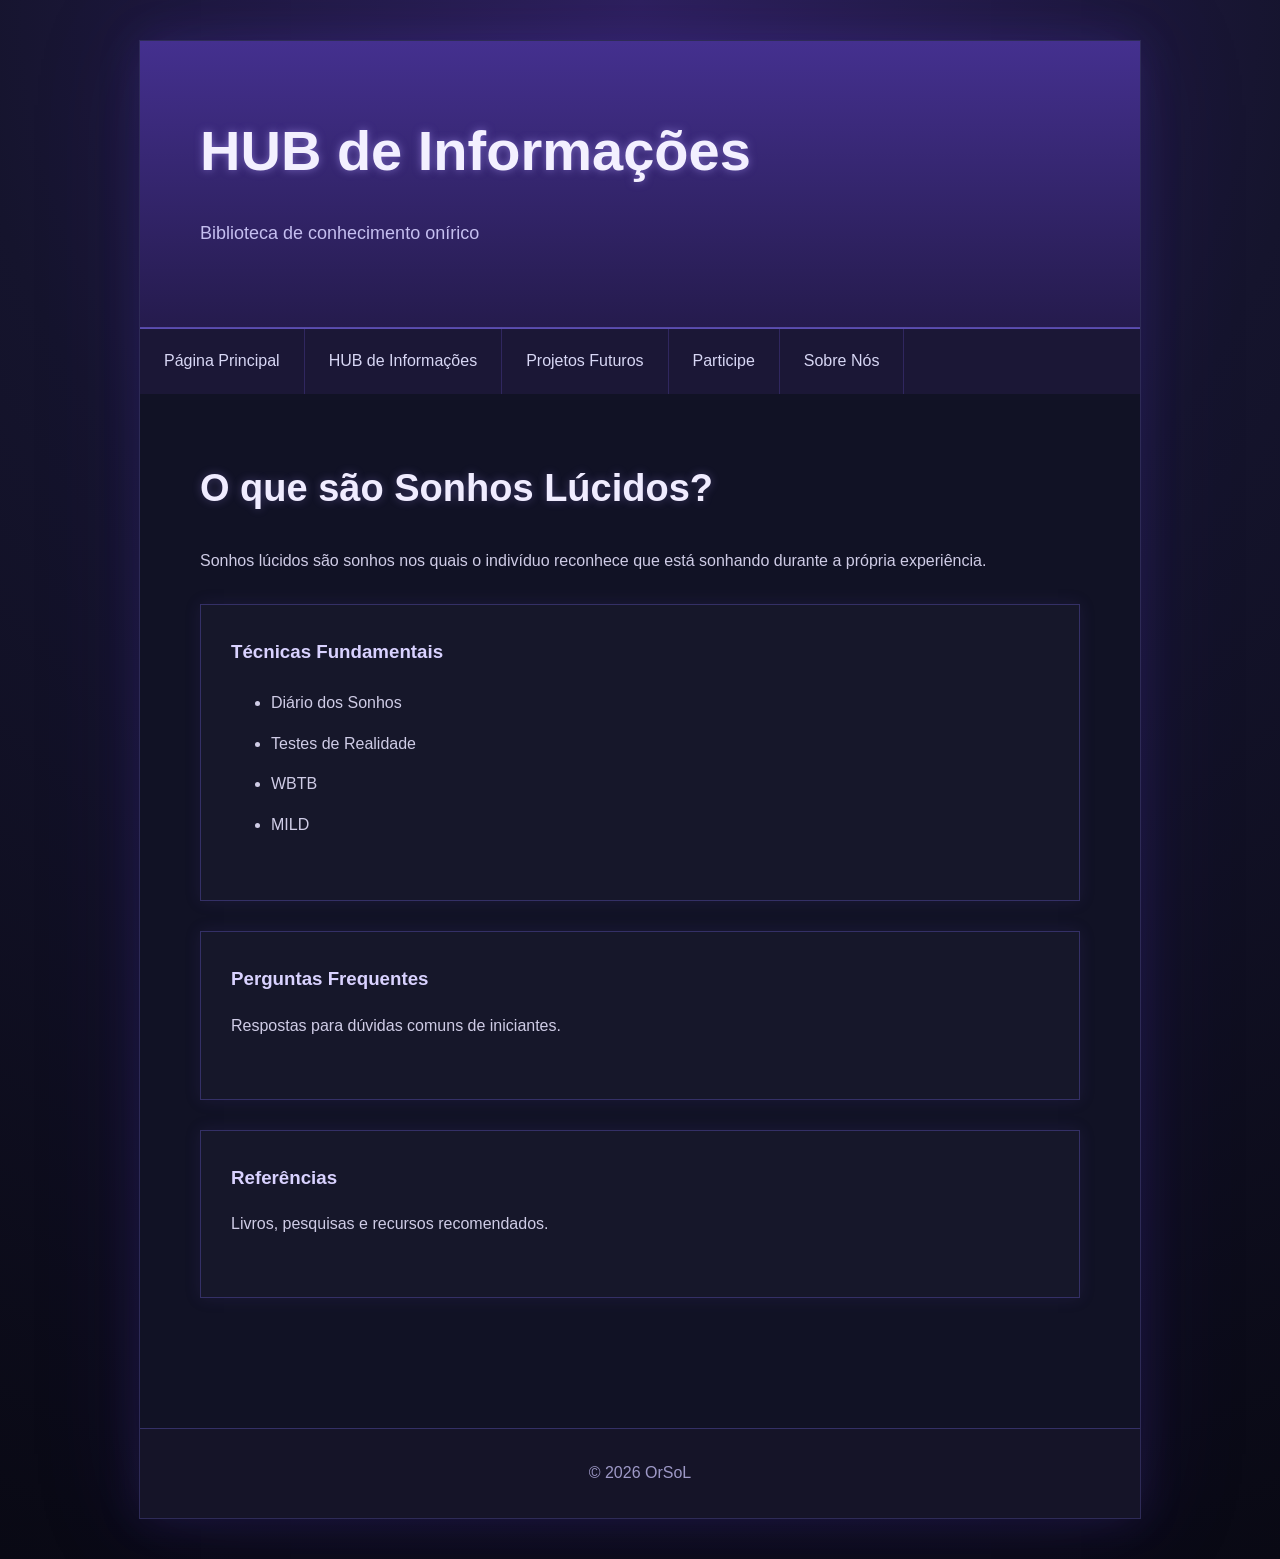
<file: informacoes.html>
<!DOCTYPE html>
<html lang="pt-BR">
<head>
<meta charset="UTF-8">
<meta name="viewport" content="width=device-width, initial-scale=1.0">

<title>OrSoL - HUB de Informações</title>

<meta name="description" content="Biblioteca de conhecimento sobre sonhos lúcidos.">
<link rel="canonical" href="https://orsol.online/informacoes.html">
<link rel="icon" href="favicon.png">
<link rel="stylesheet" href="style.css">
</head>

<body>

<div id="wrapper">

<div id="header">
    <h1>HUB de Informações</h1>
    <p>Biblioteca de conhecimento onírico</p>
</div>

<div id="nav">
    <a href="index.html">Página Principal</a>
    <a href="informacoes.html">HUB de Informações</a>
    <a href="projetos.html">Projetos Futuros</a>
    <a href="participe.html">Participe</a>
    <a href="sobre.html">Sobre Nós</a>
</div>

<div id="hero">

<h2>O que são Sonhos Lúcidos?</h2>

<p>
Sonhos lúcidos são sonhos nos quais o indivíduo reconhece que está sonhando durante a própria experiência.
</p>

<div class="feature">
<h3>Técnicas Fundamentais</h3>

<ul>
<li>Diário dos Sonhos</li>
<li>Testes de Realidade</li>
<li>WBTB</li>
<li>MILD</li>
</ul>
</div>

<div class="feature">
<h3>Perguntas Frequentes</h3>

<p>
Respostas para dúvidas comuns de iniciantes.
</p>
</div>

<div class="feature">
<h3>Referências</h3>

<p>
Livros, pesquisas e recursos recomendados.
</p>
</div>

</div>

<div id="footer">
© 2026 OrSoL
</div>

</div>

</body>
</html>
</file>
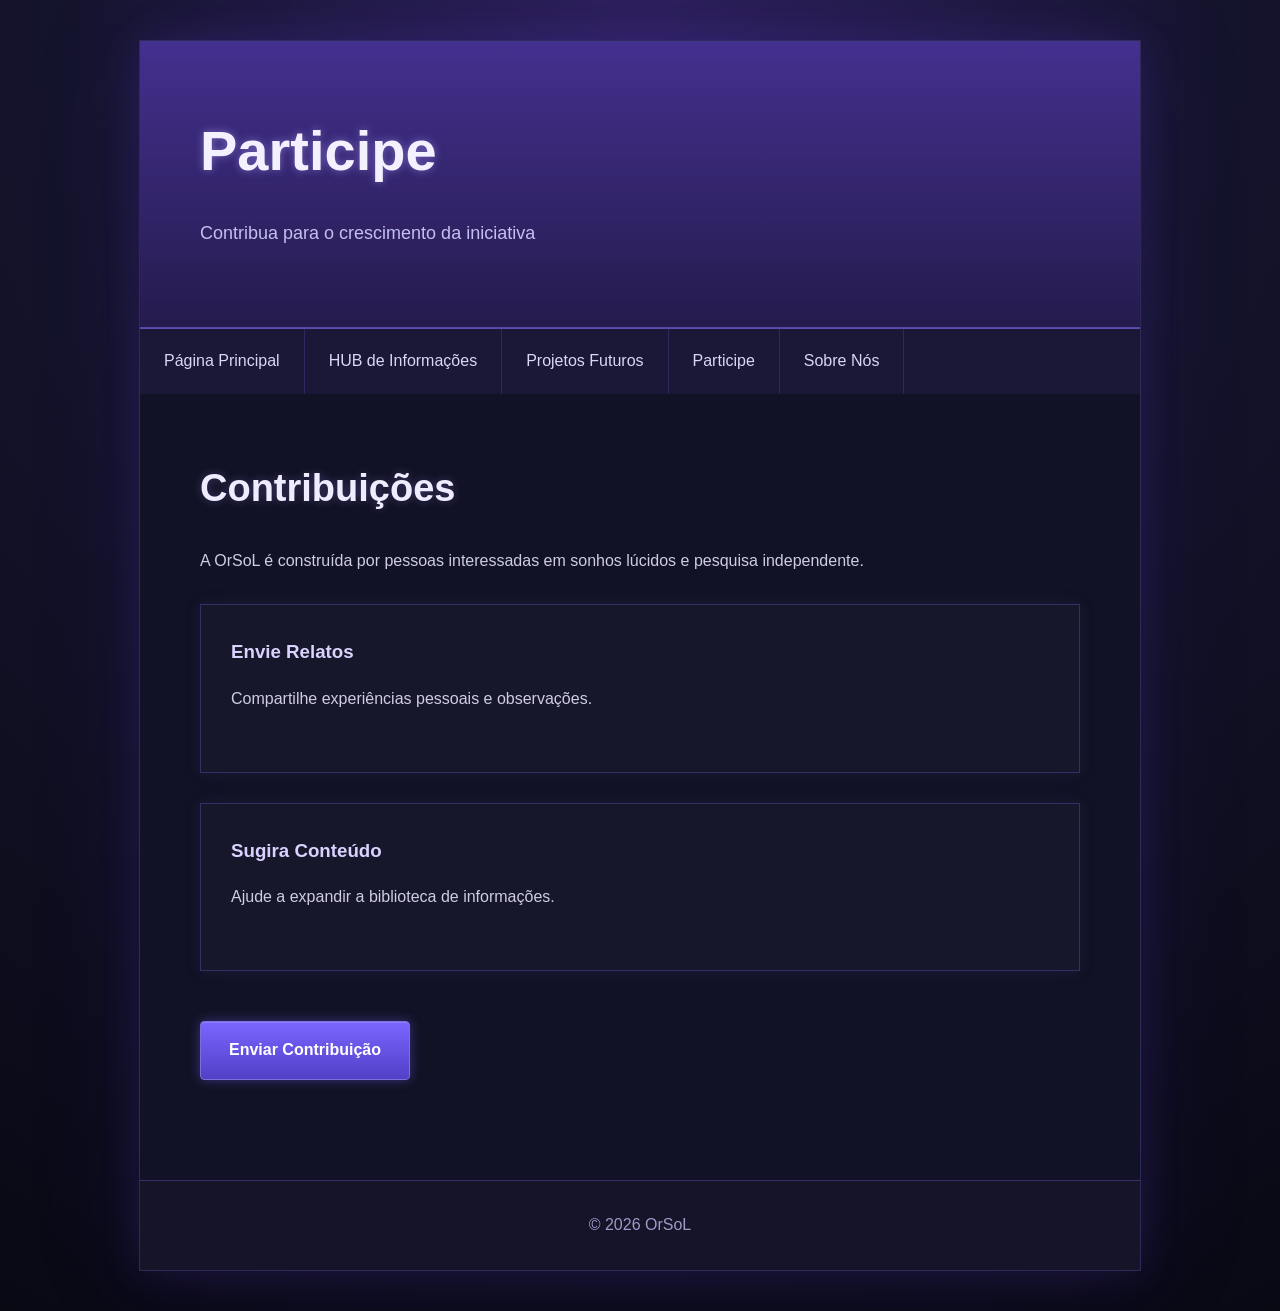
<file: participe.html>
<!DOCTYPE html>
<html lang="pt-BR">
<head>
<meta charset="UTF-8">
<meta name="viewport" content="width=device-width, initial-scale=1.0">

<title>OrSoL - Participe</title>
<link rel="canonical" href="https://orsol.online/participe.html">
<link rel="stylesheet" href="style.css">
<link rel="icon" href="favicon.png">
</head>

<body>

<div id="wrapper">

<div id="header">
<h1>Participe</h1>
<p>Contribua para o crescimento da iniciativa</p>
</div>

<div id="nav">
<a href="index.html">Página Principal</a>
<a href="informacoes.html">HUB de Informações</a>
<a href="projetos.html">Projetos Futuros</a>
<a href="participe.html">Participe</a>
<a href="sobre.html">Sobre Nós</a>
</div>

<div id="hero">

<h2>Contribuições</h2>

<p>
A OrSoL é construída por pessoas interessadas em sonhos lúcidos e pesquisa independente.
</p>

<div class="feature">
<h3>Envie Relatos</h3>
<p>
Compartilhe experiências pessoais e observações.
</p>
</div>

<div class="feature">
<h3>Sugira Conteúdo</h3>
<p>
Ajude a expandir a biblioteca de informações.
</p>
</div>

<a href="dream.html" class="button">
Enviar Contribuição
</a>

</div>

<div id="footer">
© 2026 OrSoL
</div>

</div>

</body>
</html>
</file>
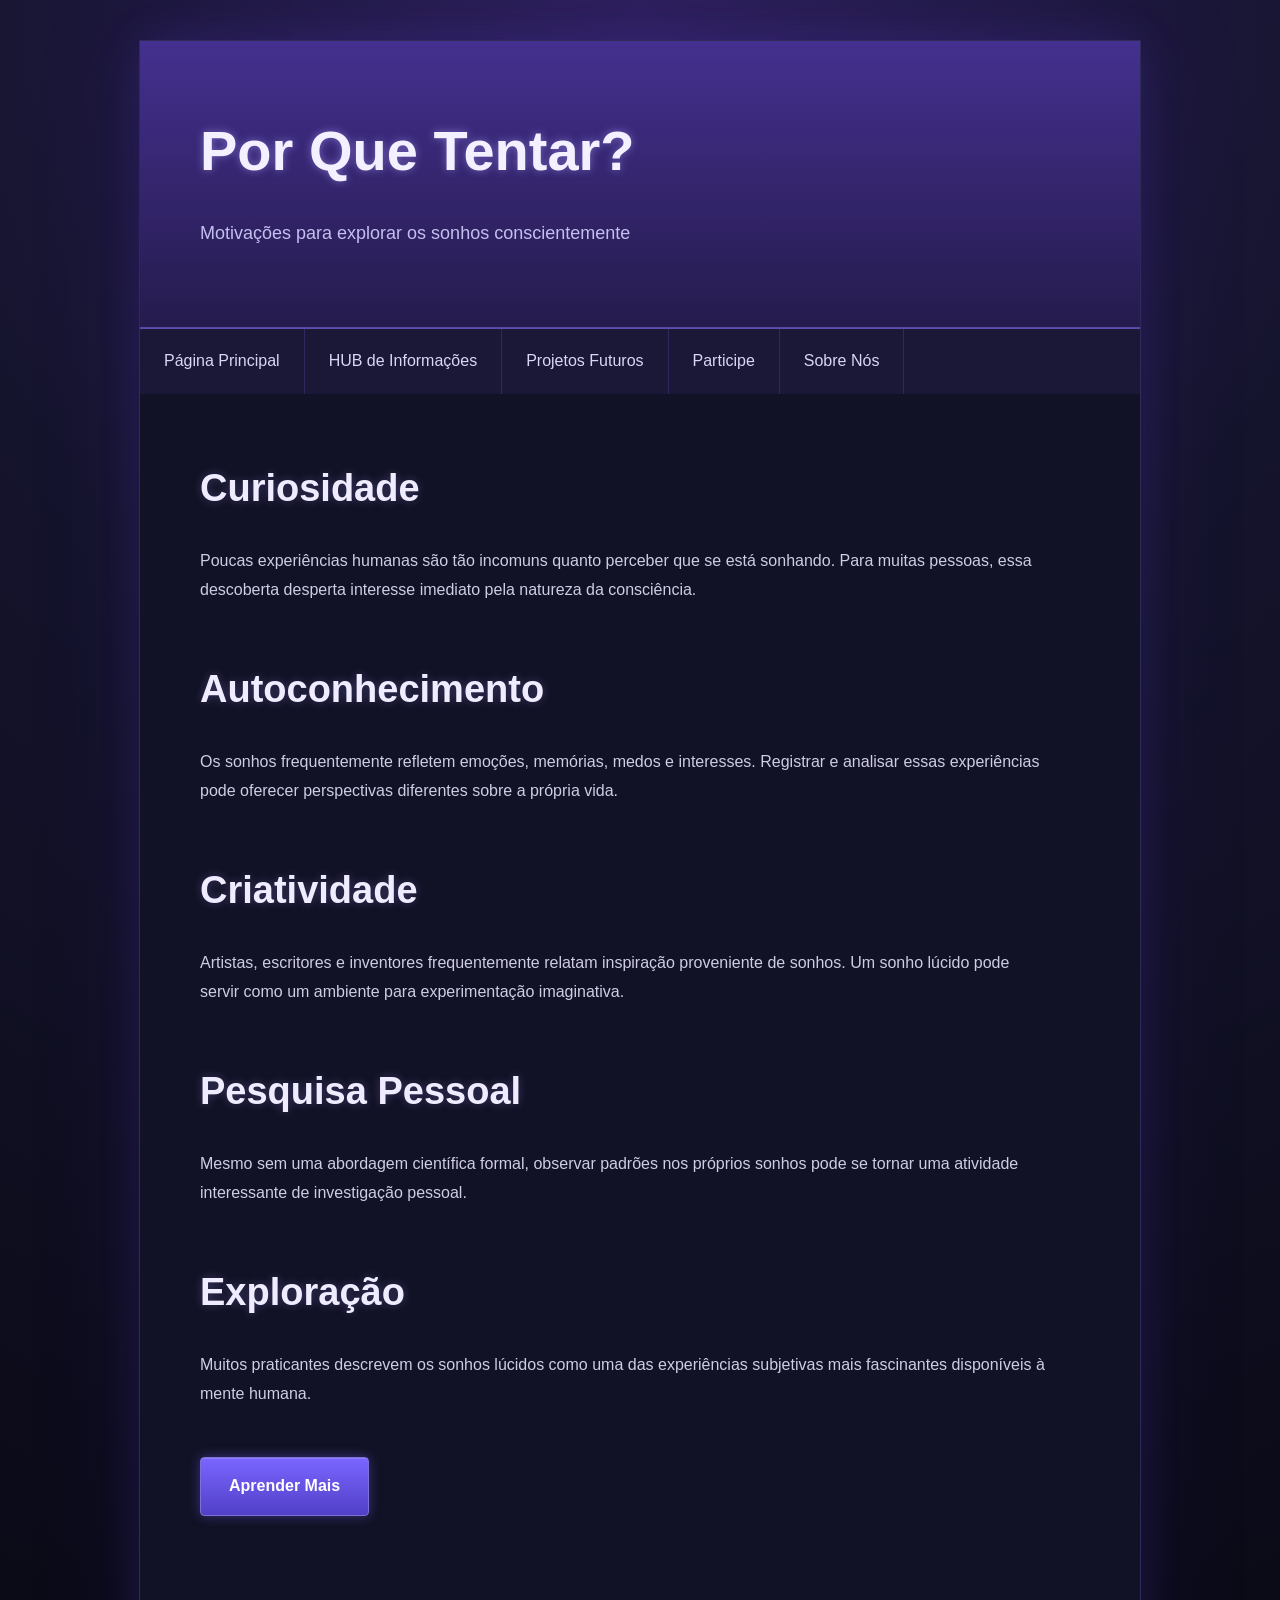
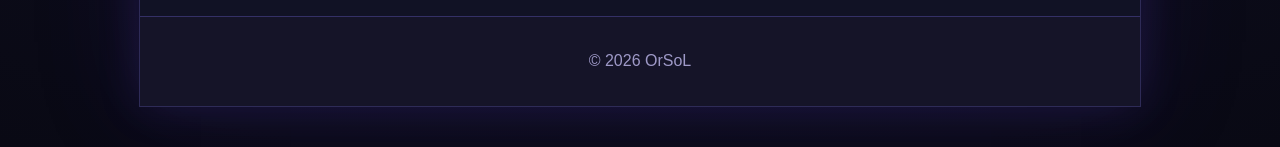
<file: porque-tentar.html>
<!DOCTYPE html>
<html lang="pt-BR">

<head>
<meta charset="UTF-8">
<meta name="viewport" content="width=device-width, initial-scale=1.0">

<title>OrSoL - Por Que Tentar?</title>

<meta name="description"
content="Razões para explorar sonhos lúcidos e registrar experiências oníricas.">
<link rel="canonical" href="https://orsol.online/porque-tentar.html">
<link rel="stylesheet" href="style.css">
<link rel="icon" href="favicon.png">
</head>

<body>

<div id="wrapper">

<div id="header">
    <h1>Por Que Tentar?</h1>
    <p>Motivações para explorar os sonhos conscientemente</p>
</div>

<div id="nav">
    <a href="index.html">Página Principal</a>
    <a href="informacoes.html">HUB de Informações</a>
    <a href="projetos.html">Projetos Futuros</a>
    <a href="participe.html">Participe</a>
    <a href="sobre.html">Sobre Nós</a>
</div>

<div id="hero">

<h2>Curiosidade</h2>

<p>
Poucas experiências humanas são tão incomuns quanto perceber que se está sonhando. Para muitas pessoas, essa descoberta desperta interesse imediato pela natureza da consciência.
</p>

<h2>Autoconhecimento</h2>

<p>
Os sonhos frequentemente refletem emoções, memórias, medos e interesses. Registrar e analisar essas experiências pode oferecer perspectivas diferentes sobre a própria vida.
</p>

<h2>Criatividade</h2>

<p>
Artistas, escritores e inventores frequentemente relatam inspiração proveniente de sonhos. Um sonho lúcido pode servir como um ambiente para experimentação imaginativa.
</p>

<h2>Pesquisa Pessoal</h2>

<p>
Mesmo sem uma abordagem científica formal, observar padrões nos próprios sonhos pode se tornar uma atividade interessante de investigação pessoal.
</p>

<h2>Exploração</h2>

<p>
Muitos praticantes descrevem os sonhos lúcidos como uma das experiências subjetivas mais fascinantes disponíveis à mente humana.
</p>

<a href="informacoes.html" class="button">
Aprender Mais
</a>

</div>

<div id="footer">
© 2026 OrSoL
</div>

</div>

</body>
</html>
</file>
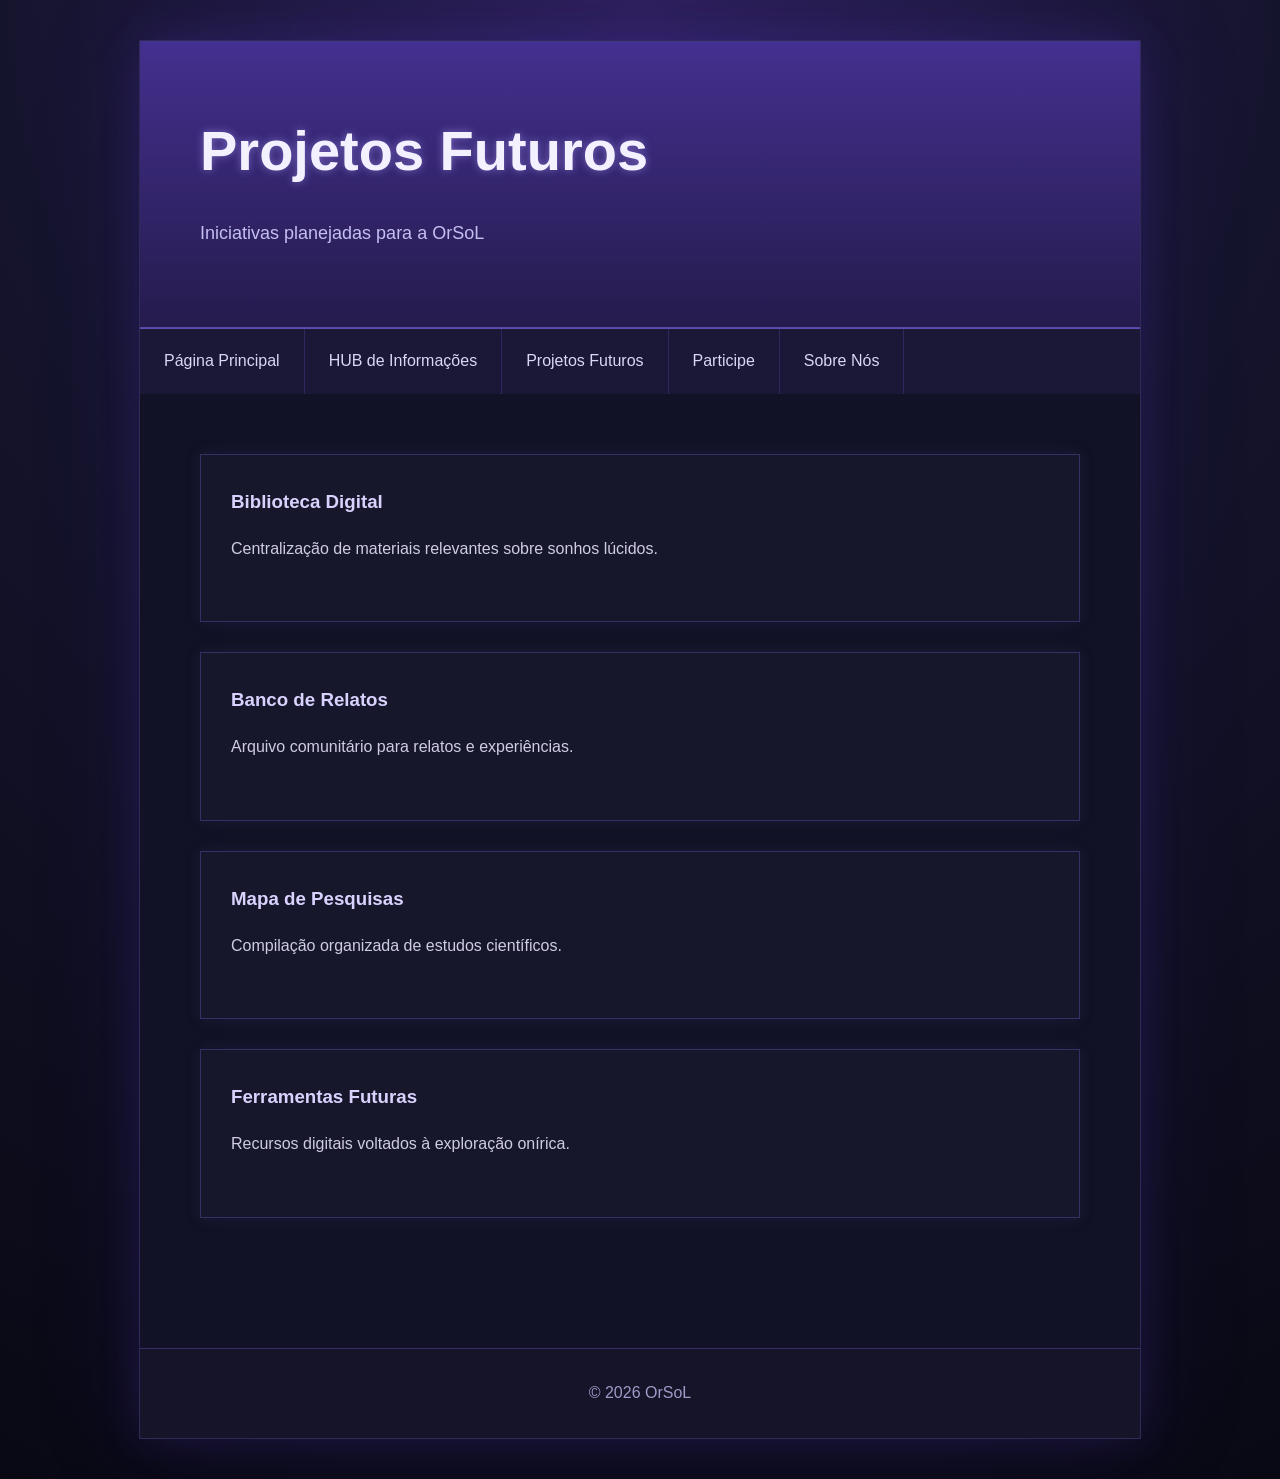
<file: projetos.html>
<!DOCTYPE html>
<html lang="pt-BR">
<head>
<meta charset="UTF-8">
<meta name="viewport" content="width=device-width, initial-scale=1.0">

<title>OrSoL - Projetos Futuros</title>
<link rel="canonical" href="https://orsol.online/projetos.html">
<link rel="stylesheet" href="style.css">
<link rel="icon" href="favicon.png">
</head>

<body>

<div id="wrapper">

<div id="header">
<h1>Projetos Futuros</h1>
<p>Iniciativas planejadas para a OrSoL</p>
</div>

<div id="nav">
<a href="index.html">Página Principal</a>
<a href="informacoes.html">HUB de Informações</a>
<a href="projetos.html">Projetos Futuros</a>
<a href="participe.html">Participe</a>
<a href="sobre.html">Sobre Nós</a>
</div>

<div id="hero">

<div class="feature">
<h3>Biblioteca Digital</h3>
<p>
Centralização de materiais relevantes sobre sonhos lúcidos.
</p>
</div>

<div class="feature">
<h3>Banco de Relatos</h3>
<p>
Arquivo comunitário para relatos e experiências.
</p>
</div>

<div class="feature">
<h3>Mapa de Pesquisas</h3>
<p>
Compilação organizada de estudos científicos.
</p>
</div>

<div class="feature">
<h3>Ferramentas Futuras</h3>
<p>
Recursos digitais voltados à exploração onírica.
</p>
</div>

</div>

<div id="footer">
© 2026 OrSoL
</div>

</div>

</body>
</html>
</file>
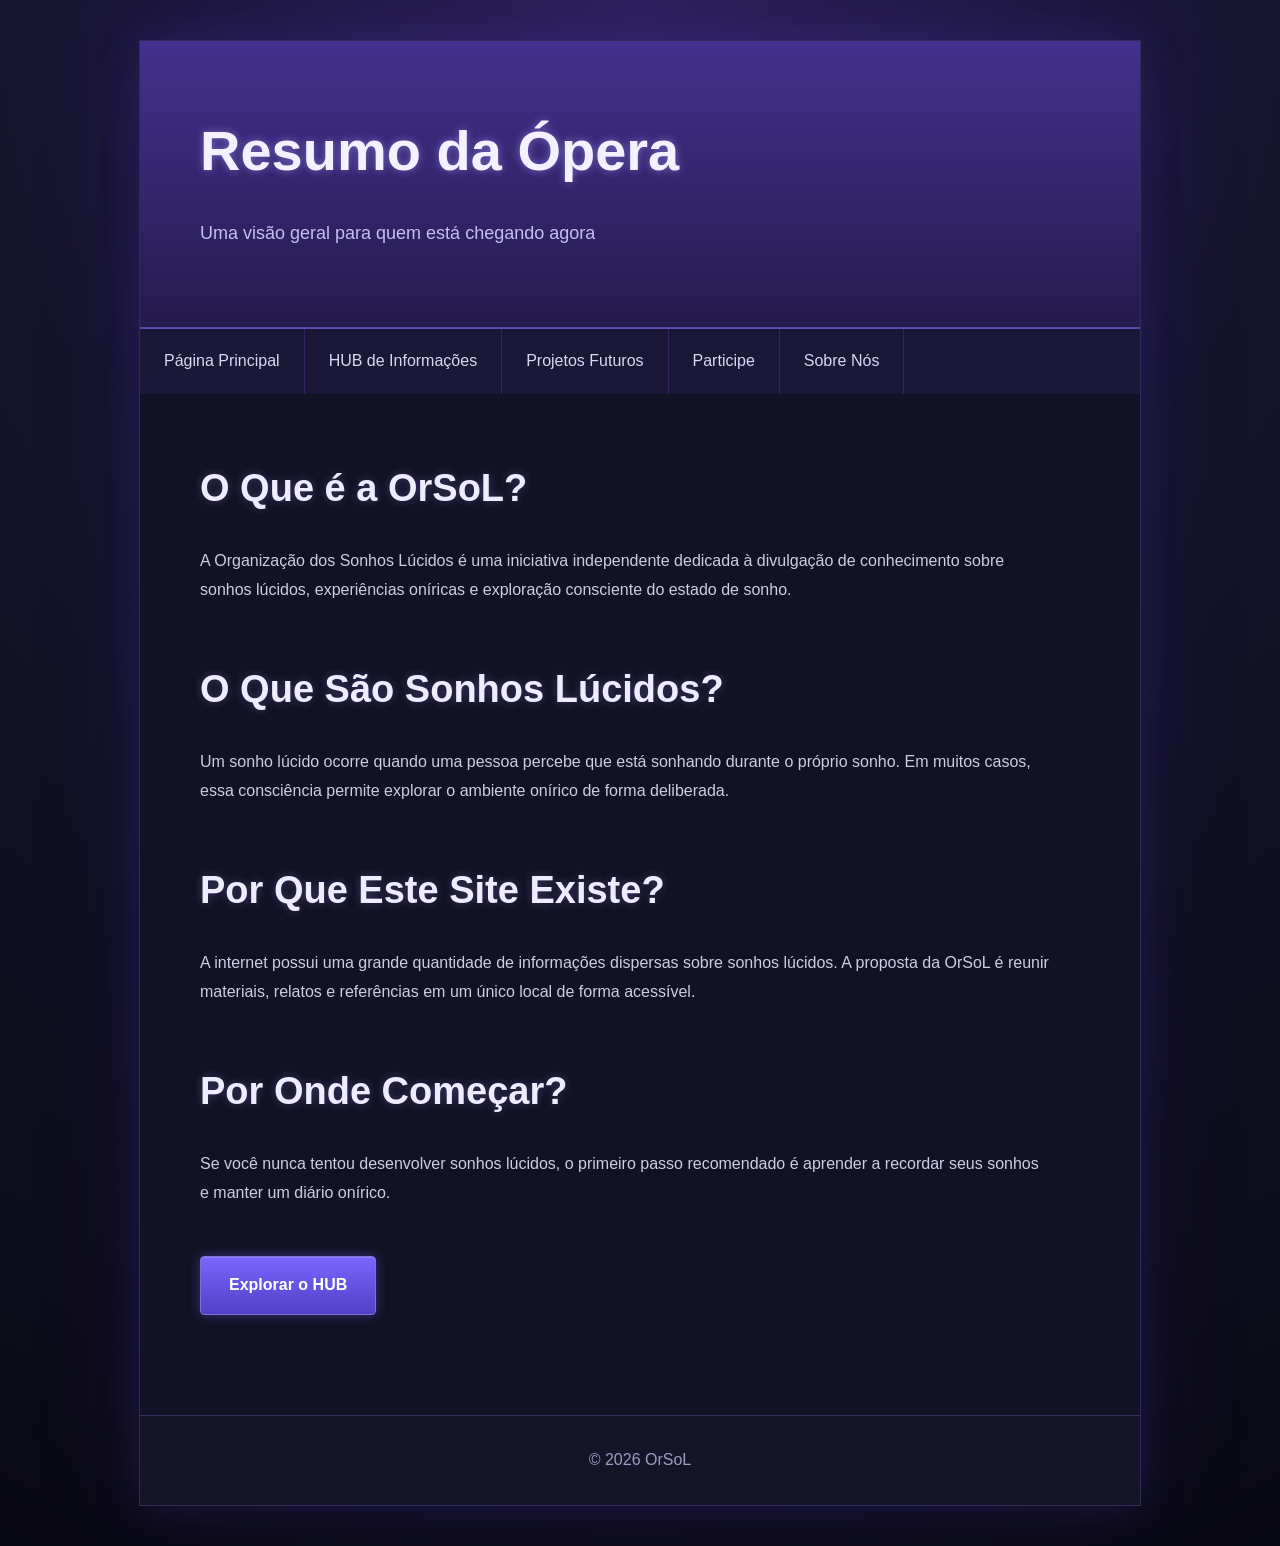
<file: resumo.html>
<!DOCTYPE html>
<html lang="pt-BR">

<head>
<meta charset="UTF-8">
<meta name="viewport" content="width=device-width, initial-scale=1.0">

<title>OrSoL - Resumo da Ópera</title>

<meta name="description"
content="Uma introdução rápida aos sonhos lúcidos e aos objetivos da OrSoL.">
<link rel="canonical" href="https://orsol.online/resumo.html">
<link rel="stylesheet" href="style.css">
<link rel="icon" href="favicon.png">
</head>

<body>

<div id="wrapper">

<div id="header">
    <h1>Resumo da Ópera</h1>
    <p>Uma visão geral para quem está chegando agora</p>
</div>

<div id="nav">
    <a href="index.html">Página Principal</a>
    <a href="informacoes.html">HUB de Informações</a>
    <a href="projetos.html">Projetos Futuros</a>
    <a href="participe.html">Participe</a>
    <a href="sobre.html">Sobre Nós</a>
</div>

<div id="hero">

<h2>O Que é a OrSoL?</h2>

<p>
A Organização dos Sonhos Lúcidos é uma iniciativa independente dedicada à divulgação de conhecimento sobre sonhos lúcidos, experiências oníricas e exploração consciente do estado de sonho.
</p>

<h2>O Que São Sonhos Lúcidos?</h2>

<p>
Um sonho lúcido ocorre quando uma pessoa percebe que está sonhando durante o próprio sonho. Em muitos casos, essa consciência permite explorar o ambiente onírico de forma deliberada.
</p>

<h2>Por Que Este Site Existe?</h2>

<p>
A internet possui uma grande quantidade de informações dispersas sobre sonhos lúcidos. A proposta da OrSoL é reunir materiais, relatos e referências em um único local de forma acessível.
</p>

<h2>Por Onde Começar?</h2>

<p>
Se você nunca tentou desenvolver sonhos lúcidos, o primeiro passo recomendado é aprender a recordar seus sonhos e manter um diário onírico.
</p>

<a href="informacoes.html" class="button">
Explorar o HUB
</a>

</div>

<div id="footer">
© 2026 OrSoL
</div>

</div>

</body>
</html>
</file>
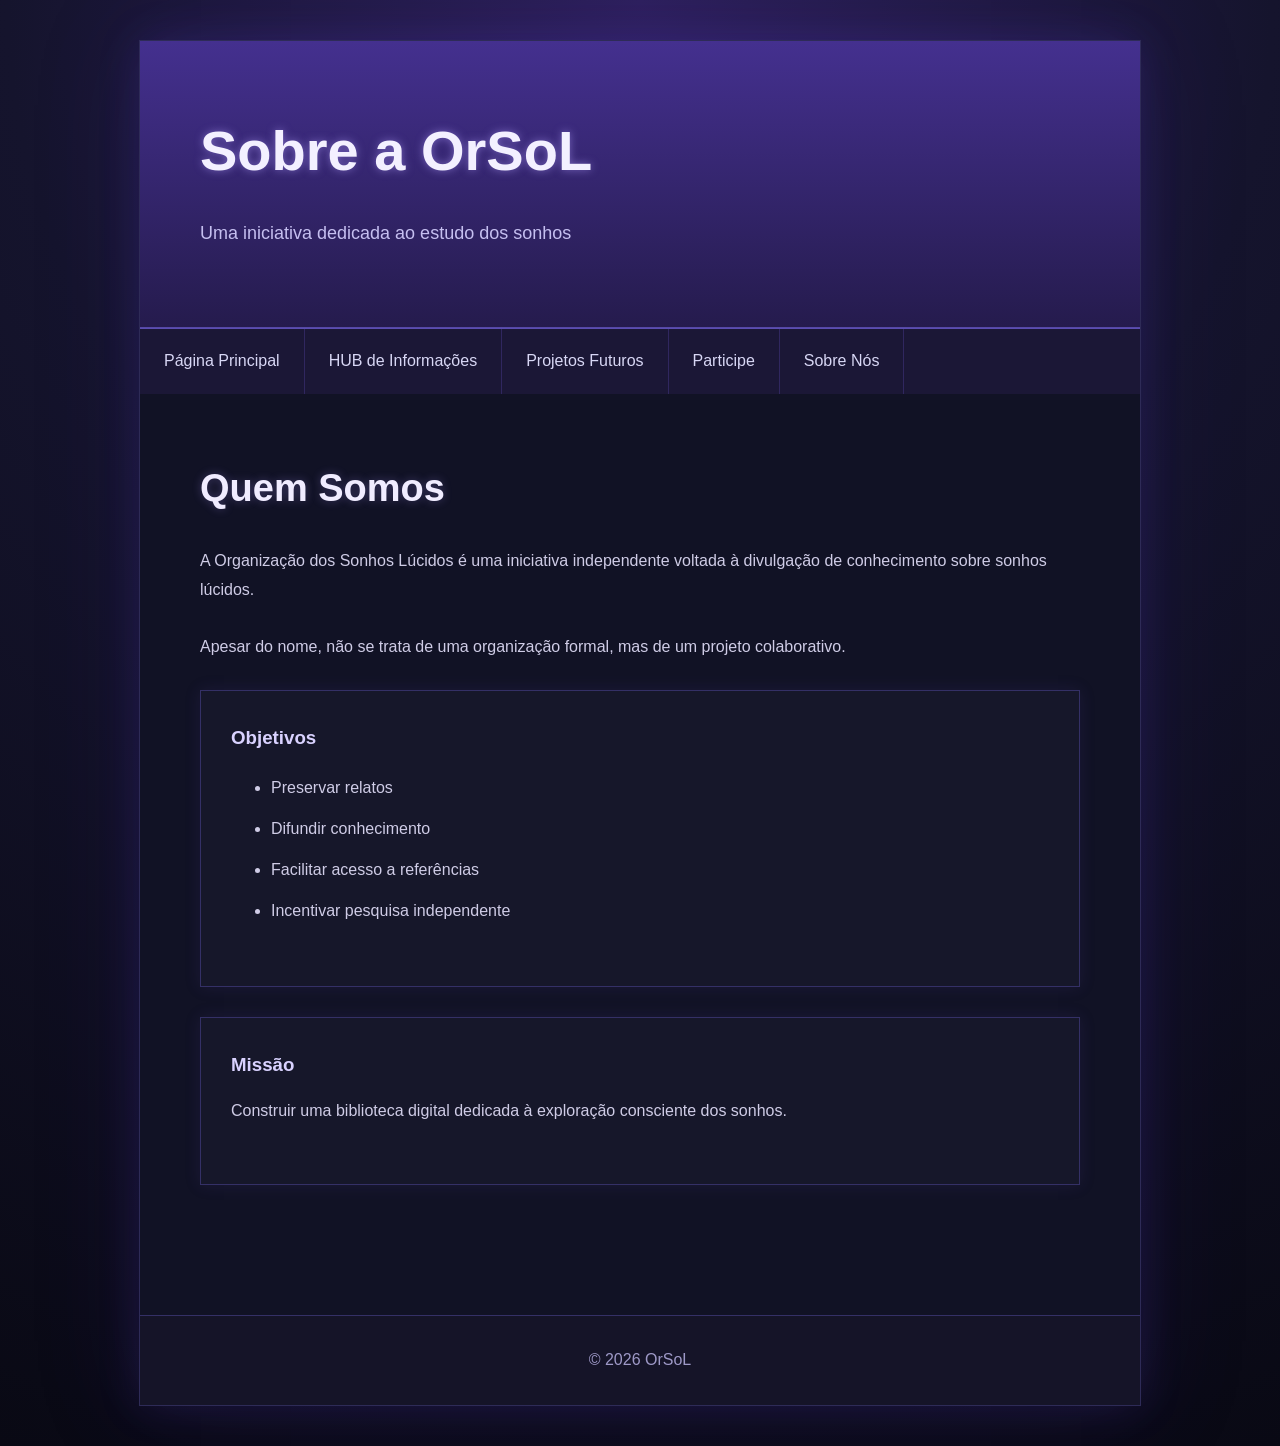
<file: sobre.html>
<!DOCTYPE html>
<html lang="pt-BR">
<head>
<meta charset="UTF-8">
<meta name="viewport" content="width=device-width, initial-scale=1.0">

<title>OrSoL - Sobre Nós</title>
<link rel="canonical" href="https://orsol.online/sobre.html">
<link rel="stylesheet" href="style.css">
<link rel="icon" href="favicon.png">
</head>

<body>

<div id="wrapper">

<div id="header">
<h1>Sobre a OrSoL</h1>
<p>Uma iniciativa dedicada ao estudo dos sonhos</p>
</div>

<div id="nav">
<a href="index.html">Página Principal</a>
<a href="informacoes.html">HUB de Informações</a>
<a href="projetos.html">Projetos Futuros</a>
<a href="participe.html">Participe</a>
<a href="sobre.html">Sobre Nós</a>
</div>

<div id="hero">

<h2>Quem Somos</h2>

<p>
A Organização dos Sonhos Lúcidos é uma iniciativa independente voltada à divulgação de conhecimento sobre sonhos lúcidos.
</p>

<p>
Apesar do nome, não se trata de uma organização formal, mas de um projeto colaborativo.
</p>

<div class="feature">
<h3>Objetivos</h3>

<ul>
<li>Preservar relatos</li>
<li>Difundir conhecimento</li>
<li>Facilitar acesso a referências</li>
<li>Incentivar pesquisa independente</li>
</ul>
</div>

<div class="feature">
<h3>Missão</h3>

<p>
Construir uma biblioteca digital dedicada à exploração consciente dos sonhos.
</p>
</div>

</div>

<div id="footer">
© 2026 OrSoL
</div>

</div>

</body>
</html>
</file>
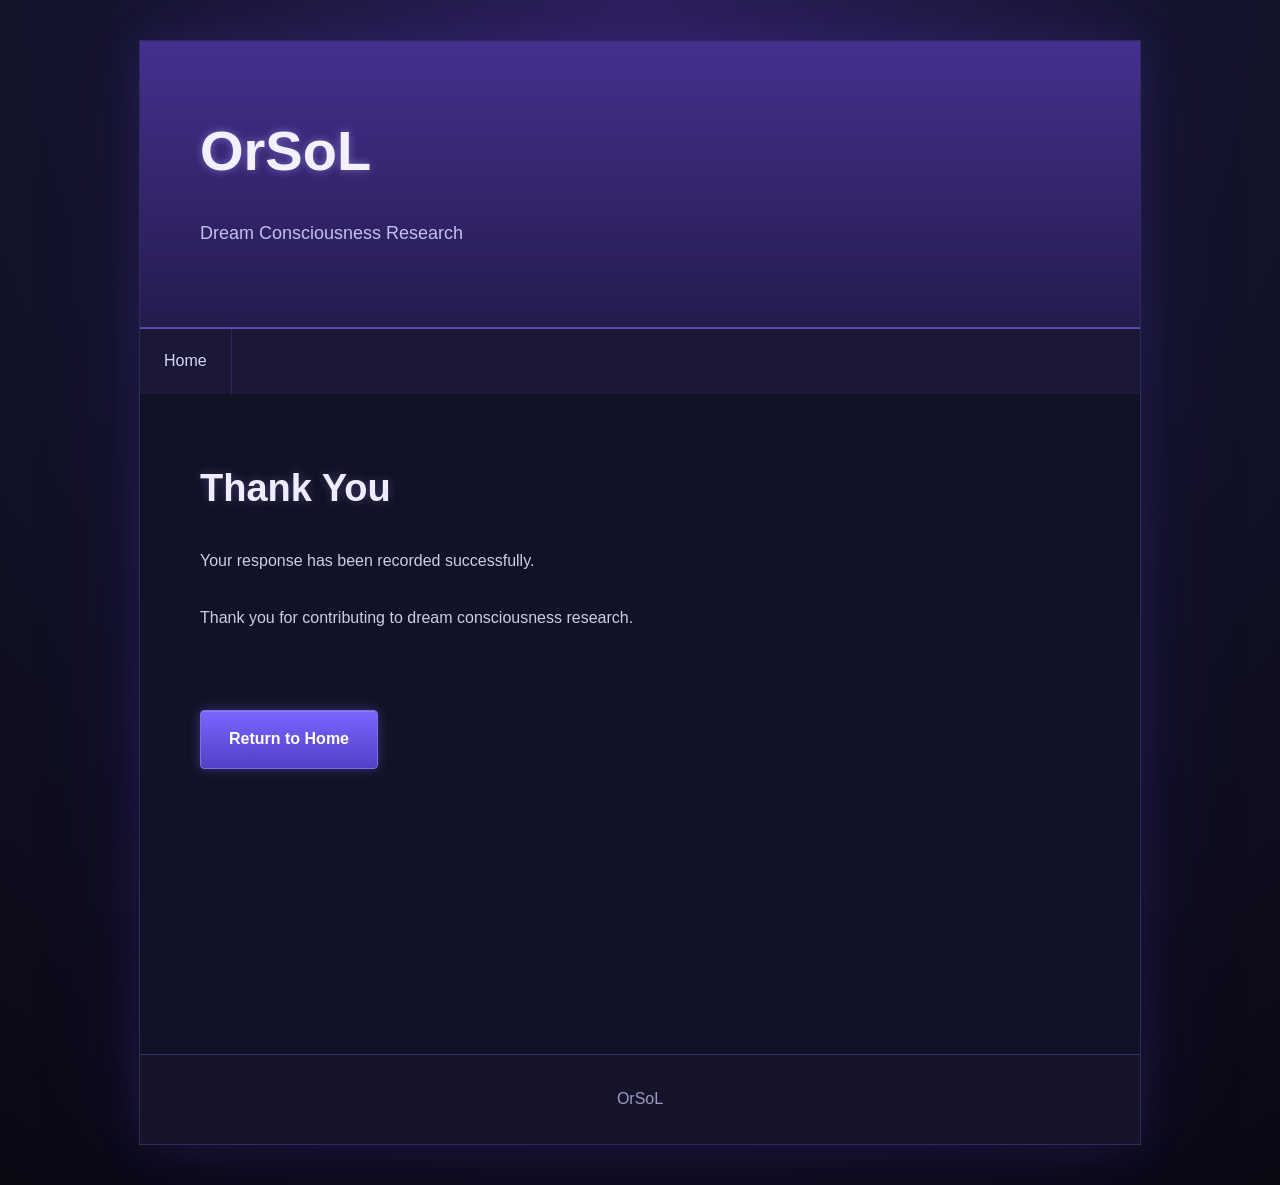
<file: thankyou.html>
<!DOCTYPE html>
<html lang="en">
<head>
    <meta charset="UTF-8">
    <meta name="viewport" content="width=device-width, initial-scale=1.0">
    <title>OrSoL - Thank You</title>

    <link rel="stylesheet" href="style.css">
</head>
<body>

<div id="wrapper">

    <div id="header">
        <h1>OrSoL</h1>
        <p>Dream Consciousness Research</p>
    </div>

    <div id="nav">
        <a href="index.html">Home</a>
    </div>

    <div id="hero">

        <h2>Thank You</h2>

        <p>
            Your response has been recorded successfully.
        </p>

        <p>
            Thank you for contributing to dream consciousness research.
        </p>

        <br>

        <a href="index.html" class="button">
            Return to Home
        </a>

    </div>

    <div id="footer">
        OrSoL
    </div>

</div>

</body>
</html>
</file>
<file: style.css>
/* =========================
   OrSoL Main Stylesheet
   ========================= */

body{
    margin:0;
    padding:0;

    background:
        radial-gradient(
            circle at top,
            #2d1f5c 0%,
            #15142d 40%,
            #090914 100%
        );

    font-family:Arial, Helvetica, sans-serif;
    color:#d8d7f5;

    line-height:1.8;
}

/* =========================
   Main Container
   ========================= */

#wrapper{
    width:1000px;
    margin:40px auto;

    background:#111225;

    border:1px solid #2e2b57;

    box-shadow:
        0 0 40px rgba(110,80,255,0.15),
        0 0 100px rgba(50,30,120,0.2);
}

/* =========================
   Header
   ========================= */

#header{
    background:
        linear-gradient(
            180deg,
            #44308f 0%,
            #251b4d 100%
        );

    color:white;

    padding:60px;

    border-bottom:1px solid #5648a5;
}

#header h1{
    margin:0;

    font-size:56px;

    color:#f3f0ff;

    text-shadow:
        0 0 8px rgba(180,160,255,0.5);
}

#header p{
    margin-top:15px;

    color:#c5bff0;

    font-size:18px;
}

/* =========================
   Navigation
   ========================= */

#nav{
    background:#1b1736;

    overflow:hidden;

    border-top:1px solid #5b4db1;
}

#nav a{
    float:left;

    color:#d8d7f5;

    text-decoration:none;

    padding:18px 24px;

    border-right:1px solid #30275f;

    transition:0.3s;
}

#nav a:hover{
    background:#352d6e;
    color:white;
}

/* =========================
   Main Content
   ========================= */

#hero{
    padding:60px;
    min-height:500px;
}

#hero h2{
    font-size:38px;

    margin-top:50px;
    margin-bottom:25px;

    color:#f0ecff;

    text-shadow:
        0 0 10px rgba(170,150,255,0.3);
}

#hero h2:first-child{
    margin-top:0;
}

#hero h3{
    color:#d9d2ff;

    margin-top:0;
    margin-bottom:15px;
}

#hero p{
    color:#cfcce6;

    margin-bottom:28px;

    max-width:850px;
}

#hero ul{
    margin-top:20px;
    margin-bottom:30px;
}

#hero li{
    margin-bottom:12px;
}

/* =========================
   Content Sections
   ========================= */

.content-section{
    margin-bottom:60px;
}

/* =========================
   Feature Boxes
   ========================= */

.feature{
    background:#16172a;

    border:1px solid #343066;

    padding:30px;

    margin-bottom:30px;

    box-sizing:border-box;

    box-shadow:
        0 0 15px rgba(90,70,170,0.15);
}

.feature h3{
    color:#cfc6ff;
}

/* =========================
   Information Panels
   ========================= */

.panel{
    background:#17172d;

    border:1px solid #39346d;

    padding:25px;

    box-shadow:
        inset 0 0 20px rgba(90,70,170,0.15);
}

.metric{
    margin-bottom:20px;
}

.metric strong{
    display:block;

    font-size:28px;

    color:#b9adff;
}

/* =========================
   Buttons
   ========================= */

.button{
    display:inline-block;

    padding:14px 28px;

    margin-top:20px;
    margin-right:15px;

    text-decoration:none;

    color:white;

    font-weight:bold;

    background:
        linear-gradient(
            #7a66ff,
            #5140c7
        );

    border:1px solid #7d70d8;

    border-radius:4px;

    box-shadow:
        0 0 12px rgba(120,100,255,0.4),
        inset 0 1px 0 rgba(255,255,255,0.15);

    transition:0.3s;
}

.button:hover{
    background:
        linear-gradient(
            #8d7cff,
            #5d4bdd
        );

    box-shadow:
        0 0 18px rgba(140,120,255,0.5),
        inset 0 1px 0 rgba(255,255,255,0.2);
}

/* =========================
   Lists
   ========================= */

ul{
    color:#cfcce6;
}

li{
    margin-bottom:8px;
}

/* =========================
   Footer
   ========================= */

#footer{
    clear:both;

    text-align:center;

    padding:30px;

    margin-top:40px;

    background:#151428;

    border-top:1px solid #343066;

    color:#9e99c7;
}

/* =========================
   Responsive Support
   ========================= */

@media (max-width: 1050px){

    #wrapper{
        width:95%;
    }

}

@media (max-width: 768px){

    #header{
        padding:40px;
    }

    #header h1{
        font-size:42px;
    }

    #hero{
        padding:40px;
    }

    #nav a{
        float:none;
        display:block;

        border-right:none;
        border-bottom:1px solid #30275f;
    }

}
</file>
